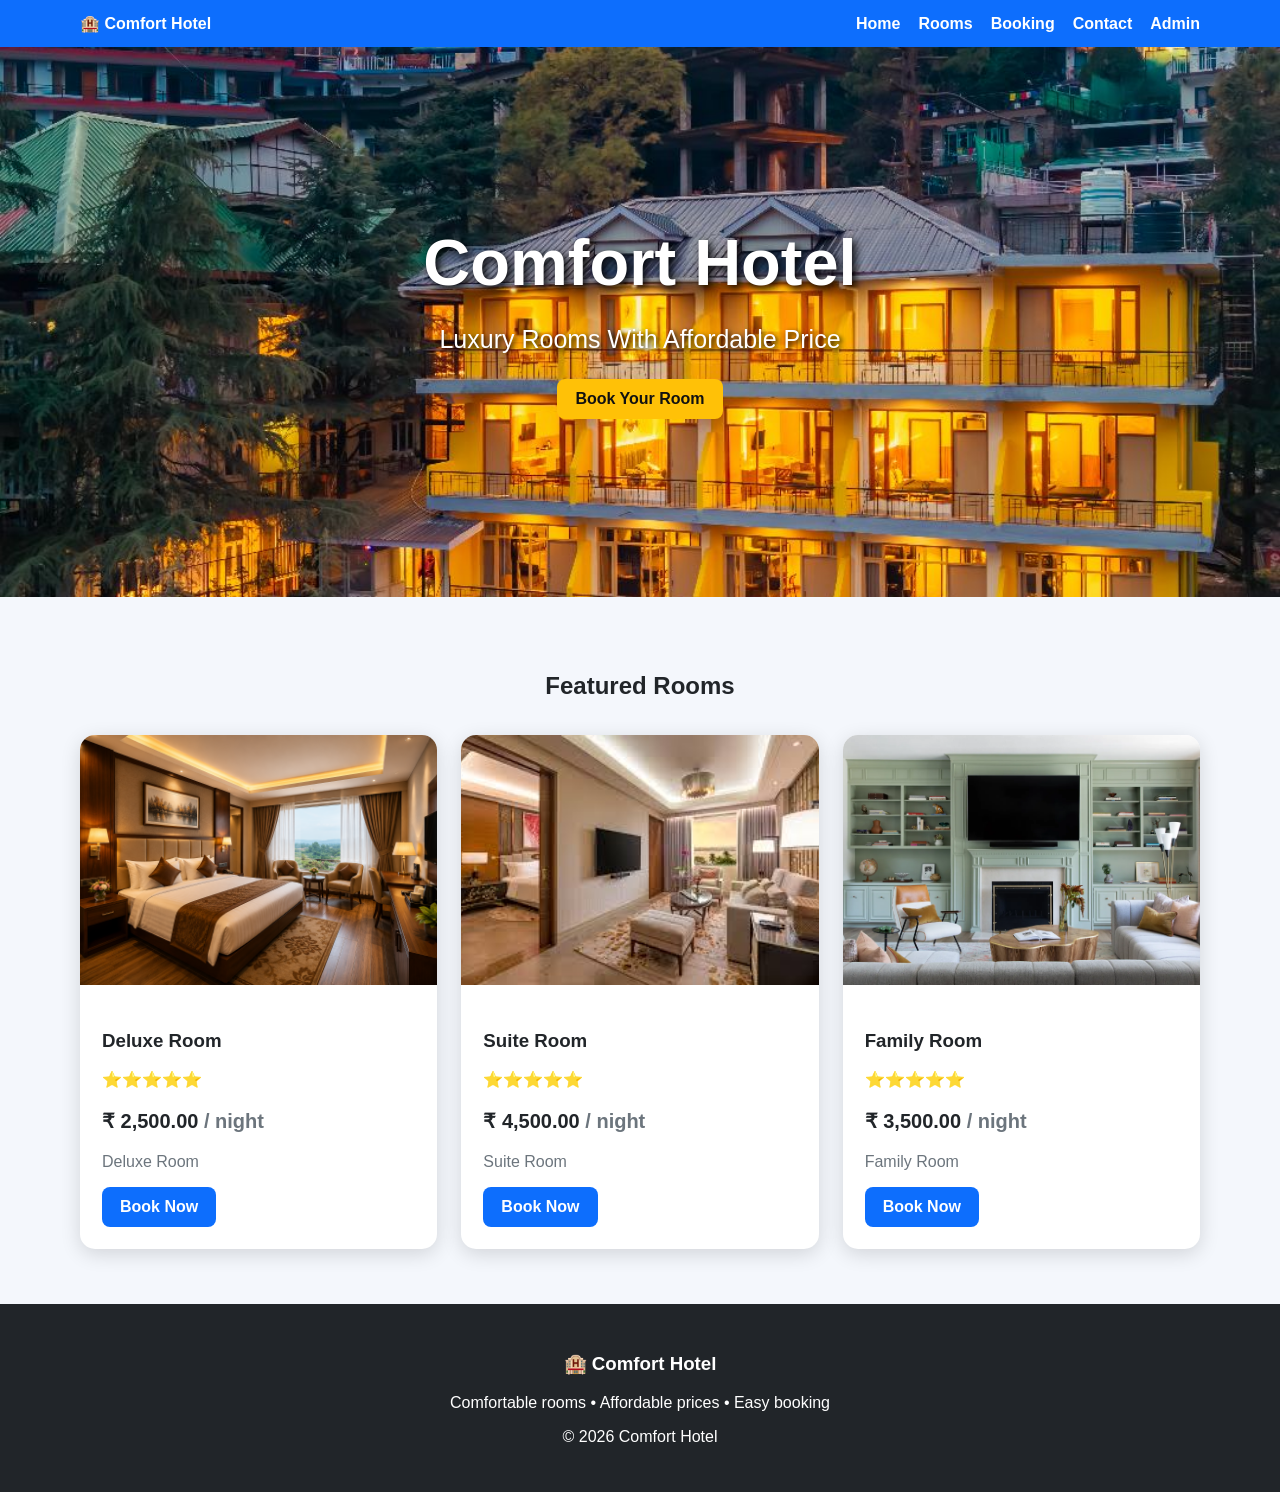
<file: index.html>
<!doctype html><html lang="en"><head><meta charset="UTF-8"><meta name="viewport" content="width=device-width,initial-scale=1"><title>Comfort Hotel</title><link rel="stylesheet" href="style.css"></head><body>
<nav class="navbar"><div class="container nav-wrap"><a class="brand" href="index.html">🏨 Comfort Hotel</a><ul class="nav-links"><li><a href="index.html">Home</a></li><li><a href="#rooms">Rooms</a></li><li><a href="booking.html">Booking</a></li><li><a href="#contact">Contact</a></li><li><a href="admin/login.html">Admin</a></li></ul></div></nav>
<section class="hero"><div><h1>Comfort Hotel</h1><p>Luxury Rooms With Affordable Price</p><a href="#rooms" class="btn btn-warning">Book Your Room</a></div></section>
<section class="section" id="rooms"><div class="container"><h2>Featured Rooms</h2><div id="roomGrid" class="grid"></div></div></section>
<footer id="contact"><h3>🏨 Comfort Hotel</h3><p>Comfortable rooms • Affordable prices • Easy booking</p><p>© 2026 Comfort Hotel</p></footer>
<script src="app.js"></script><script>
const grid=document.getElementById("roomGrid");
grid.innerHTML=getRooms().map(r=>`<div class="card room-card"><img src="images/${encodeURIComponent(r.image)}" alt="${esc(r.room_name)}"><div class="card-body"><h3>${esc(r.room_name)}</h3><p>⭐⭐⭐⭐⭐</p><p class="price">${money(r.price)} <span class="muted">/ night</span></p><p class="muted">${esc(r.room_type)} Room</p>${r.status==="Available"?`<a class="btn btn-primary" href="booking.html?room=${encodeURIComponent(r.room_name)}">Book Now</a>`:`<button class="btn btn-secondary" disabled>Booked</button>`}</div></div>`).join("");
</script></body></html>
</file>
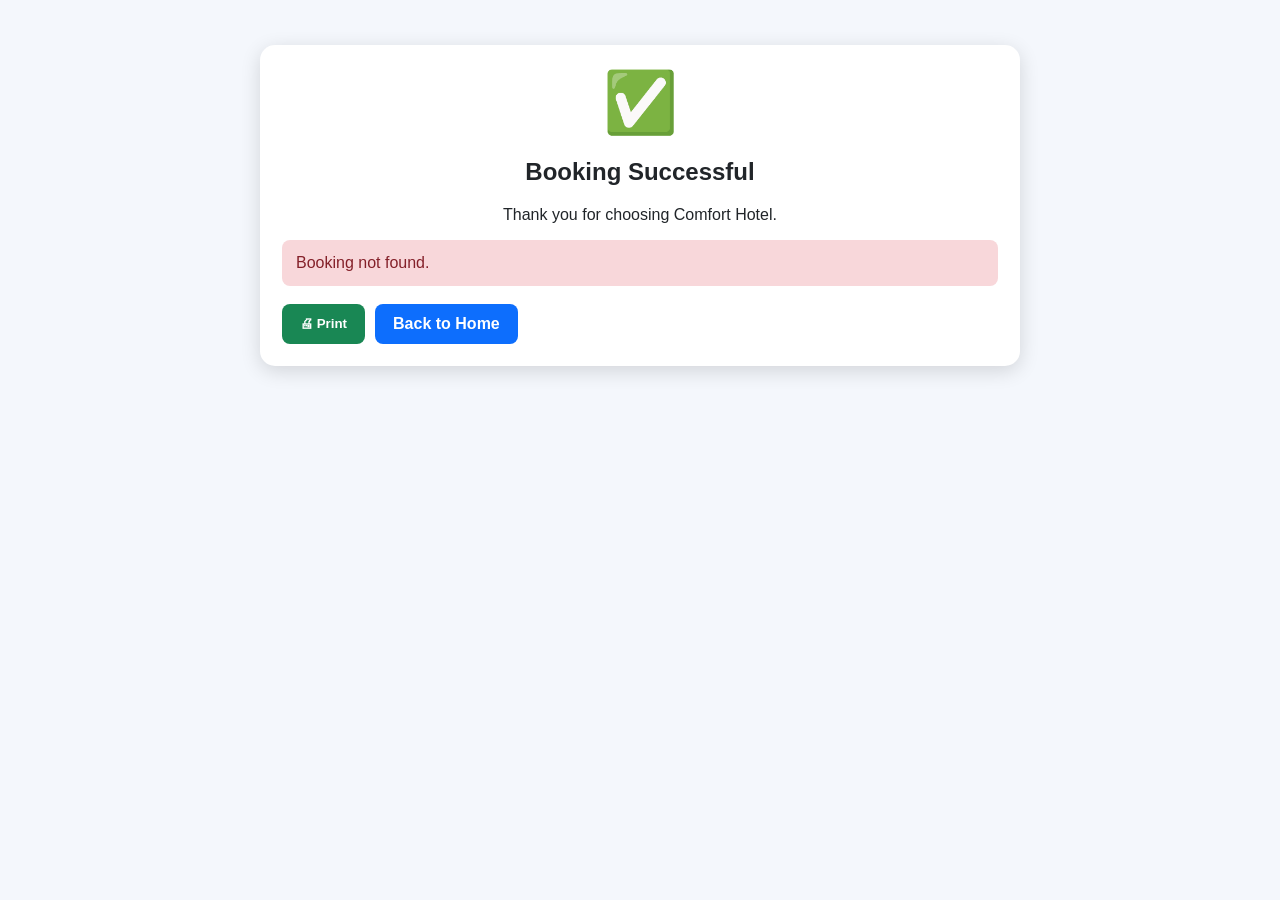
<file: booking_success.html>
<!doctype html><html lang="en"><head><meta charset="UTF-8"><meta name="viewport" content="width=device-width,initial-scale=1"><title>Booking Successful</title><link rel="stylesheet" href="style.css"></head><body>
<div class="container"><div class="card form-card"><div class="card-body"><div class="text-center"><div style="font-size:60px">✅</div><h2>Booking Successful</h2><p>Thank you for choosing Comfort Hotel.</p></div><div id="details"></div><div class="actions no-print"><button class="btn btn-success" onclick="window.print()">🖨 Print</button><a class="btn btn-primary" href="index.html">Back to Home</a></div></div></div></div>
<script src="app.js"></script><script>
const id=qs("booking_id"),b=getBookings().find(x=>x.booking_id===id);if(!b){details.innerHTML='<div class="alert alert-danger">Booking not found.</div>'}else{const total=Number(b.price)*daysBetween(b.checkin,b.checkout);details.innerHTML=`<table class="table"><tr><th>Booking ID</th><td>${esc(b.booking_id)}</td></tr><tr><th>Guest Name</th><td>${esc(b.name)}</td></tr><tr><th>Room</th><td>${esc(b.room)}</td></tr><tr><th>Email</th><td>${esc(b.email)}</td></tr><tr><th>Mobile</th><td>${esc(b.mobile)}</td></tr><tr><th>Check In</th><td>${esc(b.checkin)}</td></tr><tr><th>Check Out</th><td>${esc(b.checkout)}</td></tr><tr><th>Guests</th><td>${b.guests}</td></tr><tr><th>Payment</th><td>${esc(b.payment_status)}</td></tr><tr><th>Booking Date</th><td>${new Date(b.booking_date).toLocaleString()}</td></tr><tr><th>Total Amount</th><td><b>${money(total)}</b></td></tr></table>`}
</script></body></html>
</file>
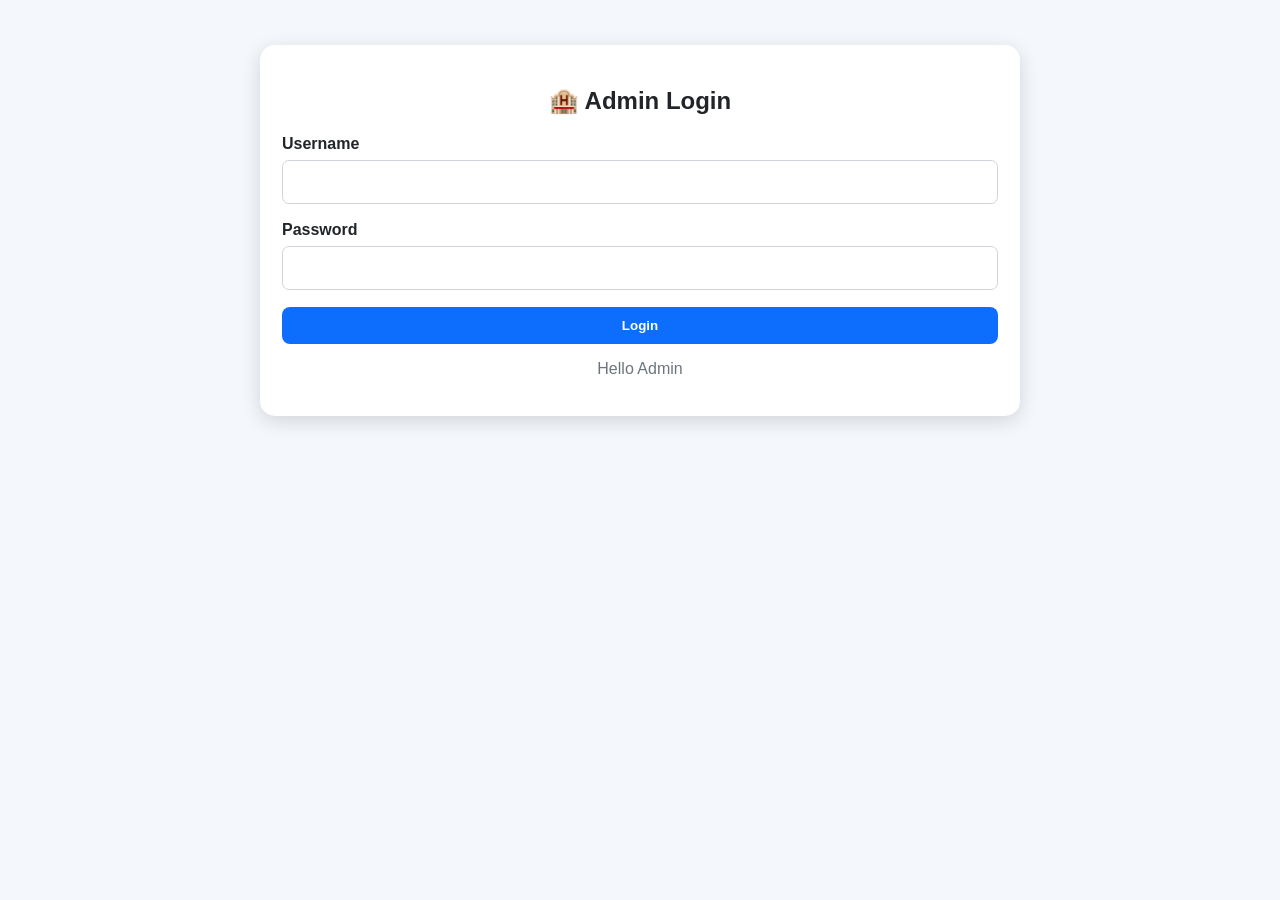
<file: admin/add_room.html>
<!doctype html><html lang="en"><head><meta charset="UTF-8"><meta name="viewport" content="width=device-width,initial-scale=1"><title>Add Room</title><link rel="stylesheet" href="../style.css"></head><body>
<nav class="navbar"><div class="container nav-wrap"><span class="brand">🏨 Comfort Hotel Admin Panel</span><button class="btn btn-danger" onclick="logout()">Logout</button></div></nav><div class="admin-layout"><aside class="sidebar"><h3>Admin Menu</h3><a href="dashboard.html">📊 Dashboard</a><a href="add_room.html">➕ Add Room</a><a href="manage_rooms.html">🛏 Manage Rooms</a><a href="bookings.html">📅 Bookings</a><a href="../index.html">🏠 Visit Website</a><a href="#" onclick="logout()">🚪 Logout</a></aside><main class="content"><div class="card form-card"><div class="card-body"><h2>Add New Room</h2><div id="msg"></div><form id="roomForm"><label>Room Name</label><input id="room_name" class="form-control" required><label>Room Type</label><input id="room_type" class="form-control" required><label>Price</label><input id="price" type="number" min="0" class="form-control" required><label>Status</label><select id="status" class="form-select"><option>Available</option><option>Booked</option></select><label>Image filename</label><input id="image" class="form-control" placeholder="Example: Deluxe Room.png" required><div class="actions"><button class="btn btn-success">Add Room</button><a class="btn btn-secondary" href="dashboard.html">Back</a></div></form></div></div></main></div>
<script src="../app.js"></script><script>requireAdmin();roomForm.addEventListener("submit",e=>{e.preventDefault();const r=getRooms();r.push({id:Date.now(),room_name:room_name.value,room_type:room_type.value,price:Number(price.value),status:status.value,image:image.value});saveRooms(r);msg.innerHTML='<div class="alert alert-success">Room added successfully.</div>';e.target.reset()})</script></body></html>
</file>
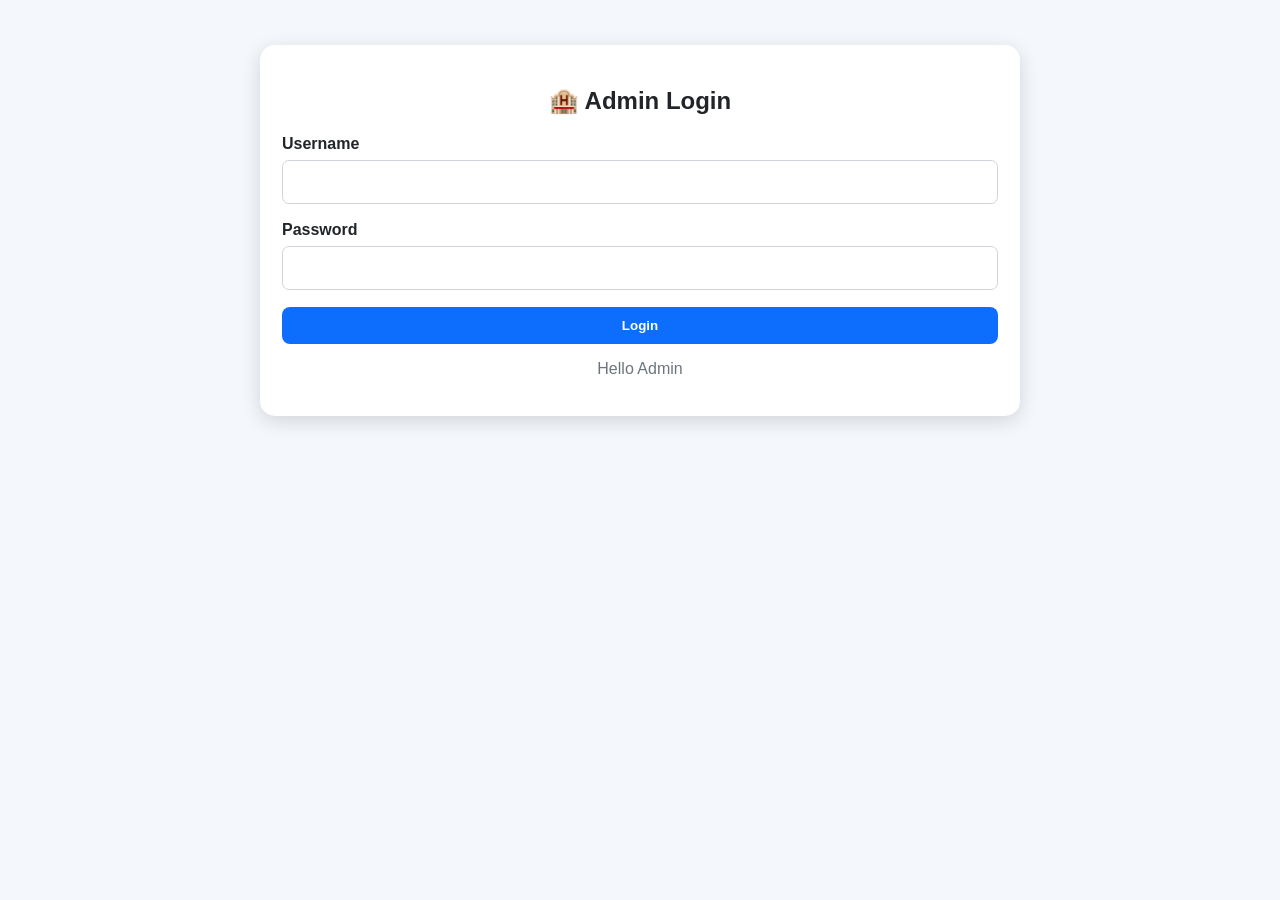
<file: admin/bookings.html>
<!doctype html><html lang="en"><head><meta charset="UTF-8"><meta name="viewport" content="width=device-width,initial-scale=1"><title>Manage Bookings</title><link rel="stylesheet" href="../style.css"></head><body>
<nav class="navbar"><div class="container nav-wrap"><span class="brand">🏨 Comfort Hotel Admin Panel</span><button class="btn btn-danger" onclick="logout()">Logout</button></div></nav><div class="admin-layout"><aside class="sidebar"><h3>Admin Menu</h3><a href="dashboard.html">📊 Dashboard</a><a href="add_room.html">➕ Add Room</a><a href="manage_rooms.html">🛏 Manage Rooms</a><a href="bookings.html">📅 Bookings</a><a href="../index.html">🏠 Visit Website</a><a href="#" onclick="logout()">🚪 Logout</a></aside><main class="content"><h2>Manage Bookings</h2><div class="card"><div class="card-body"><div class="table-wrap"><table class="table"><thead><tr><th>Booking ID</th><th>Guest</th><th>Room</th><th>Mobile</th><th>Email</th><th>Check In</th><th>Check Out</th><th>Guests</th><th>Payment</th><th>Action</th></tr></thead><tbody id="rows"></tbody></table></div></div></div></main></div>
<script src="../app.js"></script><script>requireAdmin();function render(){const bs=getBookings();rows.innerHTML=bs.map(b=>`<tr><td><b>${esc(b.booking_id)}</b></td><td>${esc(b.name)}</td><td>${esc(b.room)}</td><td>${esc(b.mobile)}</td><td>${esc(b.email)}</td><td>${esc(b.checkin)}</td><td>${esc(b.checkout)}</td><td>${b.guests}</td><td>${esc(b.payment_status)}</td><td><button class="btn btn-danger" onclick="del('${b.booking_id}')">🗑 Delete</button></td></tr>`).join("")||'<tr><td colspan="10" class="text-center">No bookings found</td></tr>'}function del(id){if(confirm("Delete this booking?")){saveBookings(getBookings().filter(b=>b.booking_id!==id));render()}}render()</script></body></html>
</file>
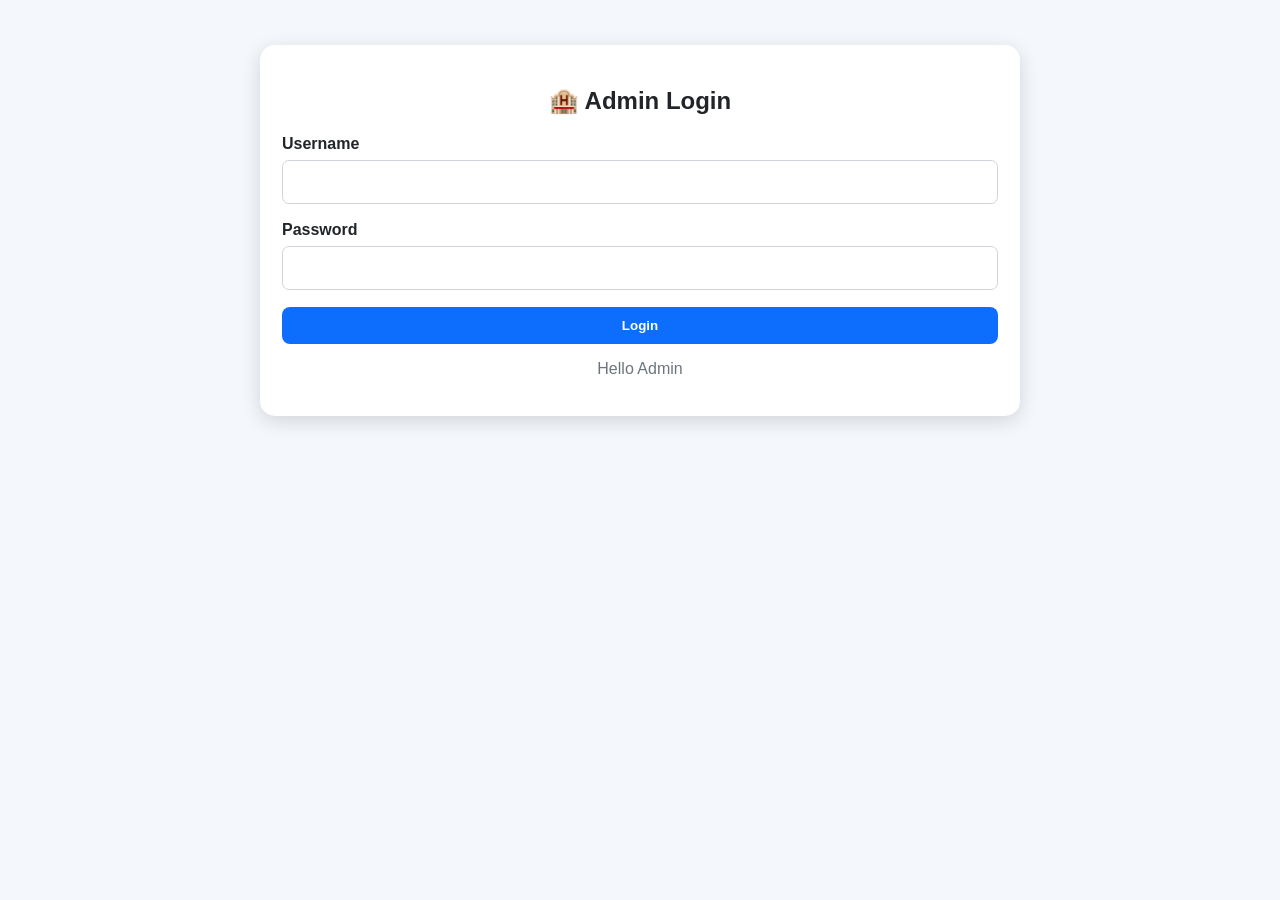
<file: admin/dashboard.html>
<!doctype html><html lang="en"><head><meta charset="UTF-8"><meta name="viewport" content="width=device-width,initial-scale=1"><title>Dashboard</title><link rel="stylesheet" href="../style.css"></head><body>
<nav class="navbar"><div class="container nav-wrap"><span class="brand">🏨 Comfort Hotel Admin Panel</span><button class="btn btn-danger" onclick="logout()">Logout</button></div></nav><div class="admin-layout"><aside class="sidebar"><h3>Admin Menu</h3><a href="dashboard.html">📊 Dashboard</a><a href="add_room.html">➕ Add Room</a><a href="manage_rooms.html">🛏 Manage Rooms</a><a href="bookings.html">📅 Bookings</a><a href="../index.html">🏠 Visit Website</a><a href="#" onclick="logout()">🚪 Logout</a></aside><main class="content"><h2>Dashboard Overview</h2><div id="stats" class="stat-grid"></div><div class="card" style="margin-top:25px"><div class="card-body"><h3>Recent Bookings</h3><div class="table-wrap"><table class="table"><thead><tr><th>Booking ID</th><th>Guest</th><th>Room</th><th>Date</th><th>Action</th></tr></thead><tbody id="recent"></tbody></table></div></div></div></main></div>
<script src="../app.js"></script><script>requireAdmin();const rooms=getRooms(),bs=getBookings(),guests=new Set(bs.map(b=>b.email)).size,revenue=bs.reduce((s,b)=>s+Number(b.price||0)*daysBetween(b.checkin,b.checkout),0);stats.innerHTML=[["🛏","Total Rooms",rooms.length],["📅","Total Bookings",bs.length],["👥","Total Guests",guests],["💰","Revenue",money(revenue)]].map(x=>`<div class="card stat"><div style="font-size:35px">${x[0]}</div><div class="number">${x[2]}</div><h4>${x[1]}</h4></div>`).join("");recent.innerHTML=bs.slice(0,10).map(b=>`<tr><td>${esc(b.booking_id)}</td><td>${esc(b.name)}</td><td>${esc(b.room)}</td><td>${new Date(b.booking_date).toLocaleDateString()}</td><td><a class="btn btn-primary" href="bookings.html">View</a></td></tr>`).join("")||'<tr><td colspan="5" class="text-center">No bookings</td></tr>';</script></body></html>
</file>
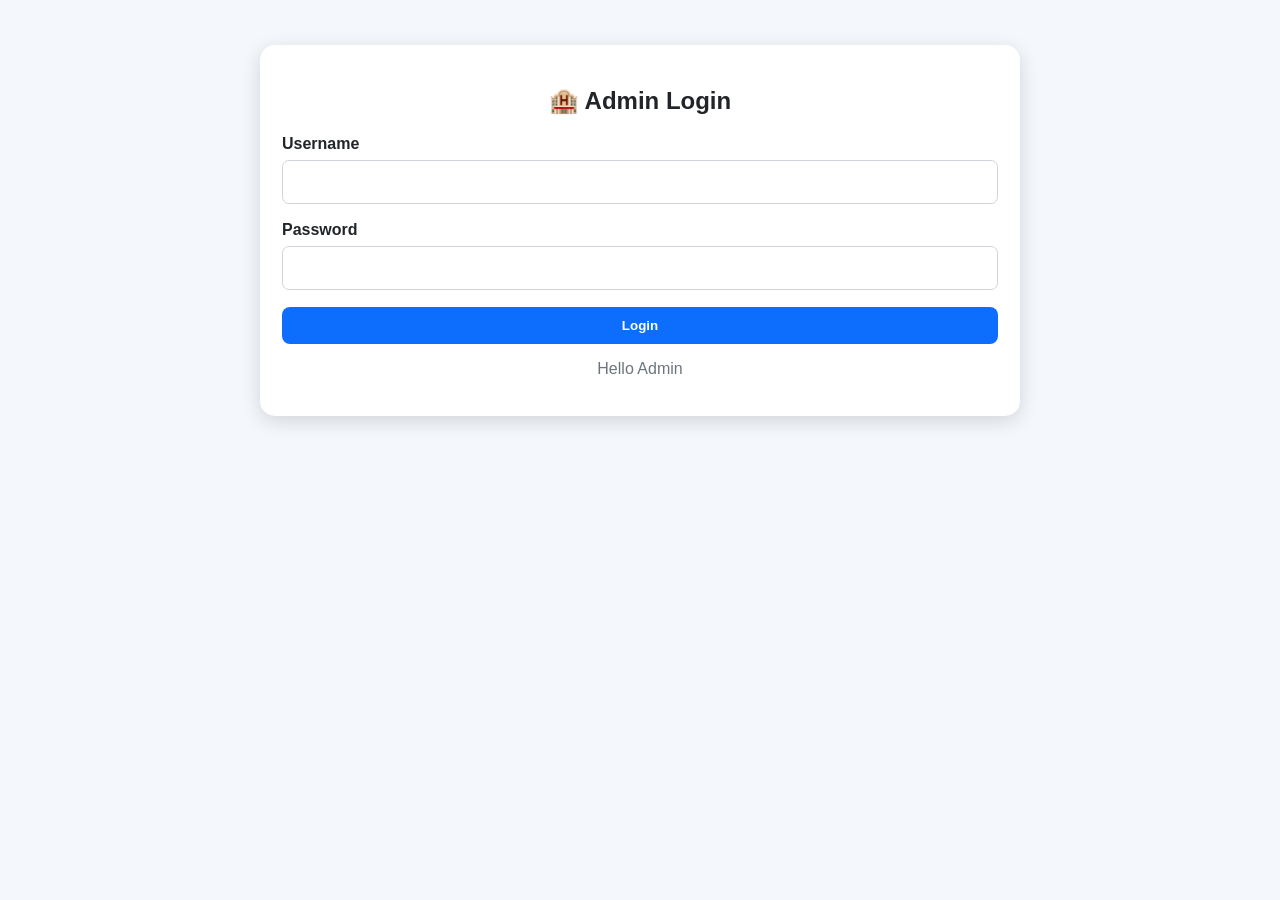
<file: admin/edit_room.html>
<!doctype html><html lang="en"><head><meta charset="UTF-8"><meta name="viewport" content="width=device-width,initial-scale=1"><title>Edit Room</title><link rel="stylesheet" href="../style.css"></head><body>
<nav class="navbar"><div class="container nav-wrap"><span class="brand">🏨 Comfort Hotel Admin Panel</span><button class="btn btn-danger" onclick="logout()">Logout</button></div></nav><div class="admin-layout"><aside class="sidebar"><h3>Admin Menu</h3><a href="dashboard.html">📊 Dashboard</a><a href="add_room.html">➕ Add Room</a><a href="manage_rooms.html">🛏 Manage Rooms</a><a href="bookings.html">📅 Bookings</a><a href="../index.html">🏠 Visit Website</a><a href="#" onclick="logout()">🚪 Logout</a></aside><main class="content"><div class="card form-card"><div class="card-body"><h2>Edit Room</h2><form id="form"><label>Room Name</label><input id="room_name" class="form-control" required><label>Room Type</label><input id="room_type" class="form-control" required><label>Price</label><input id="price" type="number" min="0" class="form-control" required><label>Status</label><select id="status" class="form-select"><option>Available</option><option>Booked</option></select><label>Image filename</label><input id="image" class="form-control" required><div class="actions"><button class="btn btn-success">Update Room</button><a class="btn btn-secondary" href="manage_rooms.html">Back</a></div></form></div></div></main></div>
<script src="../app.js"></script><script>requireAdmin();const id=Number(qs("id"));let all=getRooms(),r=all.find(x=>x.id===id);if(!r)location.href="manage_rooms.html";else{room_name.value=r.room_name;room_type.value=r.room_type;price.value=r.price;status.value=r.status;image.value=r.image}form.addEventListener("submit",e=>{e.preventDefault();all=all.map(x=>x.id===id?{...x,room_name:room_name.value,room_type:room_type.value,price:Number(price.value),status:status.value,image:image.value}:x);saveRooms(all);location.href="manage_rooms.html"})</script></body></html>
</file>
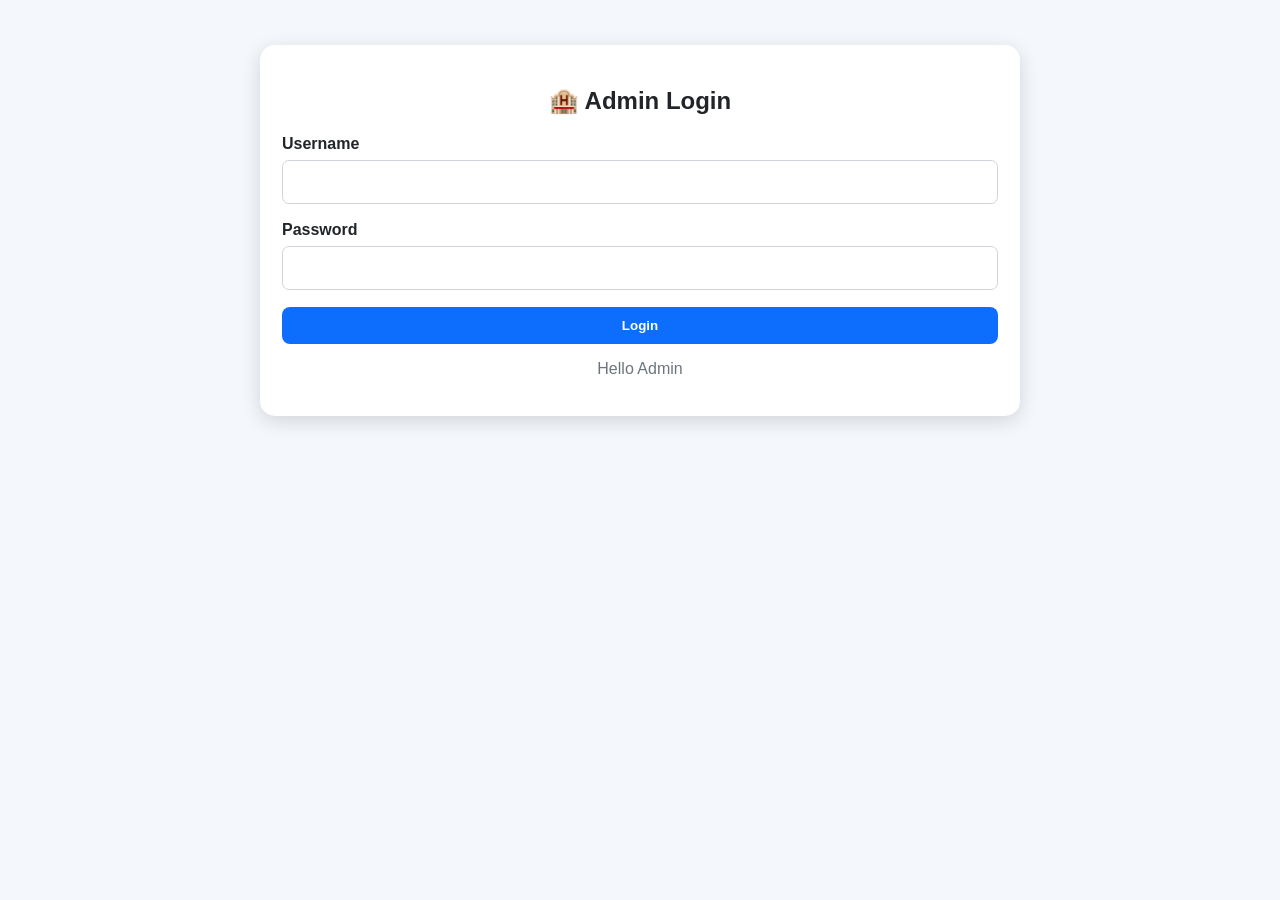
<file: admin/login.html>
<!doctype html><html lang="en"><head><meta charset="UTF-8"><meta name="viewport" content="width=device-width,initial-scale=1"><title>Admin Login</title><link rel="stylesheet" href="../style.css"></head><body>
<div class="container"><div class="card form-card"><div class="card-body"><h2 class="text-center">🏨 Admin Login</h2><div id="error"></div><form id="login"><label>Username</label><input id="username" class="form-control" required><label>Password</label><input id="password" type="password" class="form-control" required><button class="btn btn-primary" style="width:100%">Login</button></form><p class="muted text-center">Hello Admin</p></div></div></div>
<script src="../app.js"></script><script>login.addEventListener("submit",e=>{e.preventDefault();if(username.value==="admin"&&password.value==="Pa$$w0rd"){sessionStorage.setItem("hotel_admin","true");location.href="dashboard.html"}else error.innerHTML='<div class="alert alert-danger">Invalid username or password.</div>'})</script></body></html>
</file>
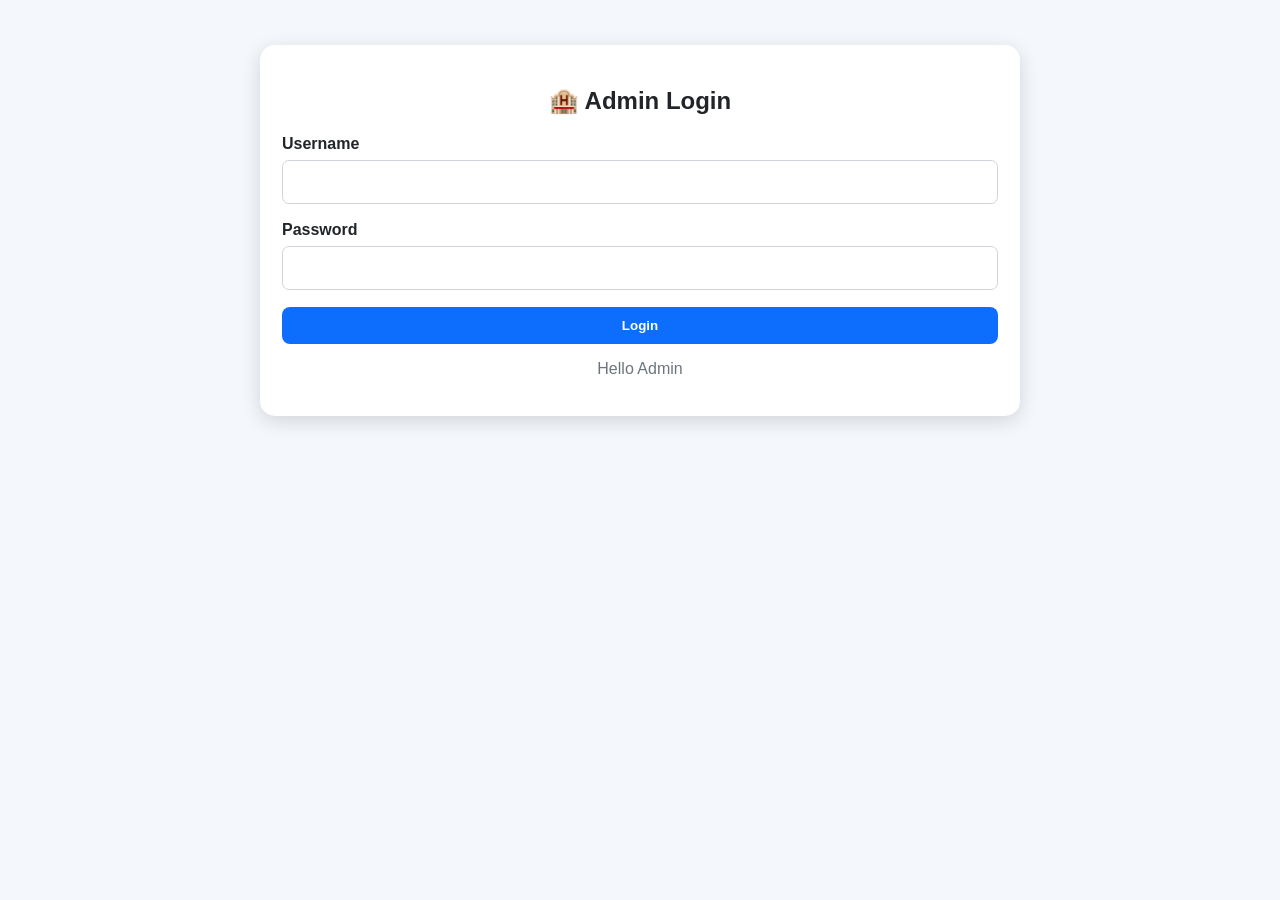
<file: admin/manage_rooms.html>
<!doctype html><html lang="en"><head><meta charset="UTF-8"><meta name="viewport" content="width=device-width,initial-scale=1"><title>Manage Rooms</title><link rel="stylesheet" href="../style.css"></head><body>
<nav class="navbar"><div class="container nav-wrap"><span class="brand">🏨 Comfort Hotel Admin Panel</span><button class="btn btn-danger" onclick="logout()">Logout</button></div></nav><div class="admin-layout"><aside class="sidebar"><h3>Admin Menu</h3><a href="dashboard.html">📊 Dashboard</a><a href="add_room.html">➕ Add Room</a><a href="manage_rooms.html">🛏 Manage Rooms</a><a href="bookings.html">📅 Bookings</a><a href="../index.html">🏠 Visit Website</a><a href="#" onclick="logout()">🚪 Logout</a></aside><main class="content"><h2>Manage Rooms</h2><a class="btn btn-success" href="add_room.html">+ Add Room</a><div class="card" style="margin-top:20px"><div class="card-body"><div class="table-wrap"><table class="table"><thead><tr><th>ID</th><th>Image</th><th>Name</th><th>Type</th><th>Price</th><th>Status</th><th>Action</th></tr></thead><tbody id="rows"></tbody></table></div></div></div></main></div>
<script src="../app.js"></script><script>requireAdmin();function render(){rows.innerHTML=getRooms().map(r=>`<tr><td>${r.id}</td><td><img src="../images/${encodeURIComponent(r.image)}" width="100" height="65" style="object-fit:cover;border-radius:7px"></td><td>${esc(r.room_name)}</td><td>${esc(r.room_type)}</td><td>${money(r.price)}</td><td>${esc(r.status)}</td><td><a class="btn btn-warning" href="edit_room.html?id=${r.id}">✏ Edit</a> <button class="btn btn-danger" onclick="del(${r.id})">🗑 Delete</button></td></tr>`).join("")}function del(id){if(confirm("Delete this room?")){saveRooms(getRooms().filter(r=>r.id!==id));render()}}render()</script></body></html>
</file>
<file: style.css>
:root{--primary:#0d6efd;--dark:#212529;--success:#198754;--bg:#f4f7fc}
*{box-sizing:border-box}body{margin:0;background:var(--bg);font-family:Arial,sans-serif;color:#212529}
a{text-decoration:none}.container{width:min(1120px,92%);margin:auto}.navbar{background:var(--primary);padding:14px 20px}
.nav-wrap{display:flex;align-items:center;justify-content:space-between;gap:20px}.brand,.nav-links a{color:#fff;font-weight:700}
.nav-links{display:flex;gap:18px;list-style:none;margin:0;padding:0}.hero{min-height:550px;background:url("images/hotel wallpaper.png") center/cover no-repeat;display:flex;align-items:center;justify-content:center;text-align:center;color:#fff;padding:40px}
.hero h1{font-size:clamp(42px,7vw,65px);margin:0;text-shadow:3px 3px 8px #000}.hero p{font-size:25px;text-shadow:2px 2px 5px #000}
.section{padding:55px 0}.section h2{text-align:center;margin-bottom:35px}.grid{display:grid;grid-template-columns:repeat(3,1fr);gap:24px}
.card{background:#fff;border-radius:15px;box-shadow:0 5px 20px rgba(0,0,0,.14);overflow:hidden}.room-card{transition:.25s}.room-card:hover{transform:translateY(-7px)}
.room-card img{width:100%;height:250px;object-fit:cover}.card-body{padding:22px}.price{font-size:20px;font-weight:700}.muted{color:#6c757d}
.btn{display:inline-block;border:0;border-radius:8px;padding:11px 18px;cursor:pointer;font-weight:700}.btn-primary{background:#0d6efd;color:#fff}.btn-success{background:#198754;color:#fff}.btn-warning{background:#ffc107;color:#111}.btn-danger{background:#dc3545;color:#fff}.btn-secondary{background:#6c757d;color:#fff}.btn-light{background:#fff;color:#212529}
footer{background:#212529;color:#fff;padding:30px;text-align:center}.form-card{max-width:760px;margin:45px auto}label{display:block;font-weight:700;margin-bottom:7px}
.form-control,.form-select,textarea{width:100%;padding:12px;border:1px solid #ced4da;border-radius:7px;margin-bottom:17px;font:inherit}
.alert{padding:14px;border-radius:8px;margin-bottom:18px}.alert-info{background:#cff4fc}.alert-danger{background:#f8d7da;color:#842029}.alert-success{background:#d1e7dd;color:#0f5132}
.actions{display:flex;gap:10px;flex-wrap:wrap}.text-center{text-align:center}.table-wrap{overflow:auto}.table{width:100%;border-collapse:collapse;background:#fff}.table th,.table td{padding:12px;border:1px solid #dee2e6;text-align:left;white-space:nowrap}.table th{background:#212529;color:#fff}
.admin-layout{display:grid;grid-template-columns:230px 1fr;min-height:calc(100vh - 62px)}.sidebar{background:#212529;padding:20px}.sidebar h3{color:#fff}.sidebar a{display:block;color:#fff;padding:12px;border-radius:8px;margin-bottom:8px}.sidebar a:hover{background:#0d6efd}.content{padding:30px}
.stat-grid{display:grid;grid-template-columns:repeat(4,1fr);gap:20px}.stat{text-align:center;padding:25px}.stat .number{font-size:32px;font-weight:700;margin:10px}
@media(max-width:800px){.grid,.stat-grid{grid-template-columns:1fr 1fr}.admin-layout{grid-template-columns:1fr}.sidebar{min-height:auto}.nav-links{display:none}}
@media(max-width:520px){.grid,.stat-grid{grid-template-columns:1fr}.hero{min-height:450px}.content{padding:18px}}
@media print{.no-print{display:none!important}body{background:#fff}.card{box-shadow:none}}
</file>
